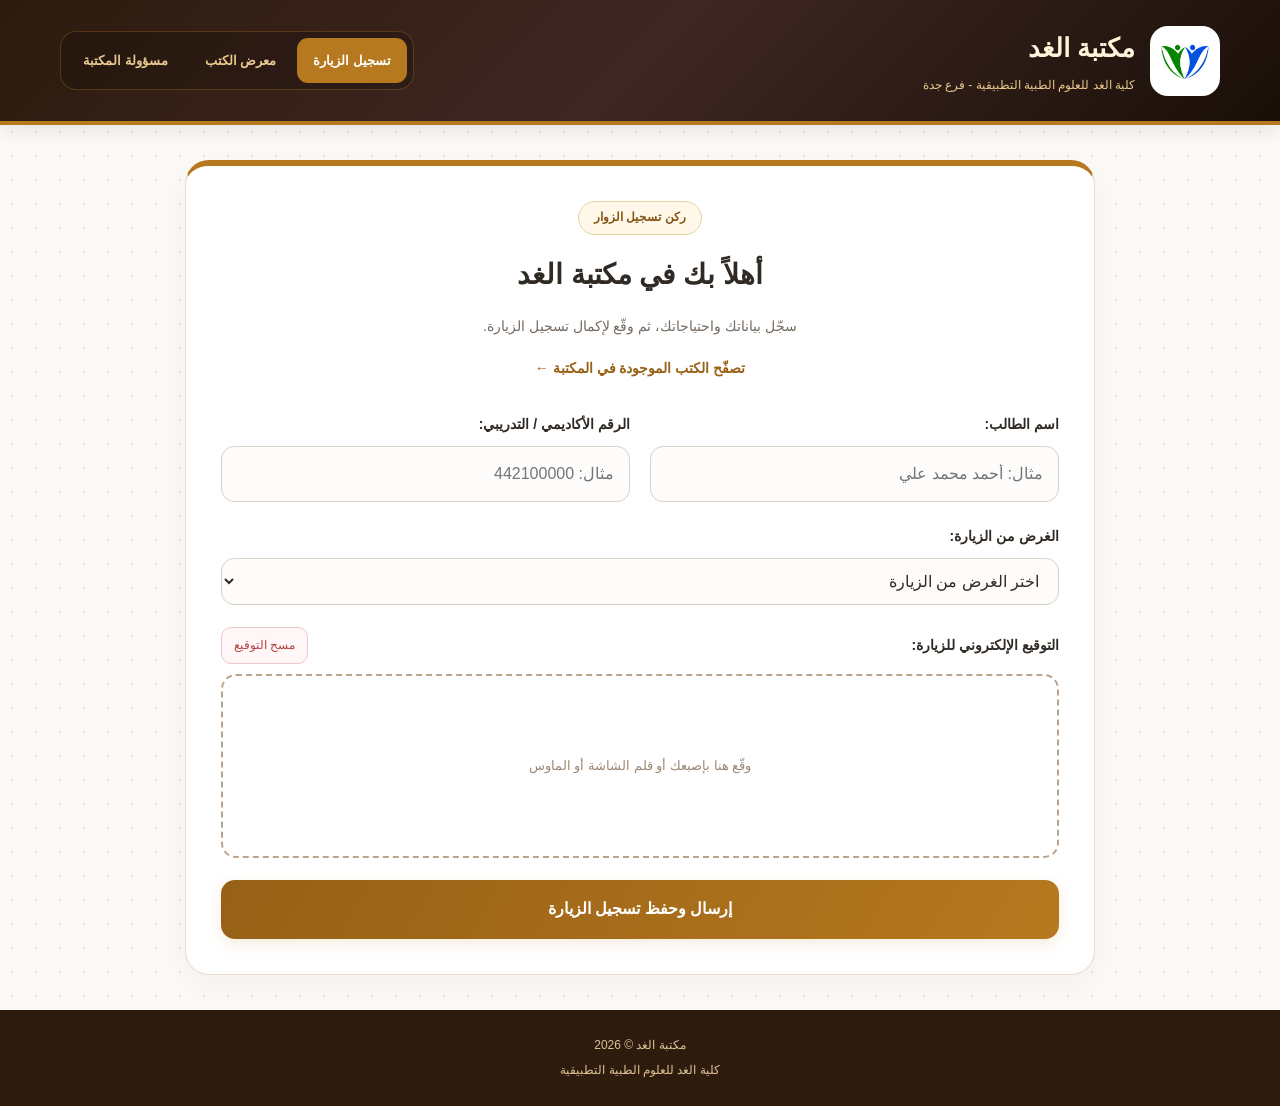
<file: index.html>
<!DOCTYPE html>
<html lang="ar" dir="rtl">
<head>
    <meta charset="UTF-8">
    <meta name="viewport" content="width=device-width, initial-scale=1.0">

    <title>مكتبة الغد | تسجيل الزيارات</title>

    <link rel="stylesheet" href="style.css">
    <script src="script.js" defer></script>
</head>

<body>
    <!-- رأس الصفحة -->
    <header class="header">
        <div class="header-content">
            <a href="index.html" class="brand">
                <div class="logo-box">
                  
                    <img 
                  class="college-logo"
                  src="./img/logo.png"
                  alt="شعار كلية الغد" >
                  
                  <span class="logo-fallback" hidden></span>
                </div>

                <div>
                    <h1>مكتبة الغد</h1>
                    <p>كلية الغد للعلوم الطبية التطبيقية - فرع جدة </p>
                </div>
            </a>

            <nav class="tabs" aria-label="التنقل الرئيسي">
                <button
                    type="button"
                    id="tab-student"
                    class="tab active"
                    aria-pressed="true"
                >
                     تسجيل الزيارة
                </button>

                <a href="books.html" class="tab">
                     معرض الكتب
                </a>

                <button
                    type="button"
                    id="tab-librarian"
                    class="tab"
                    aria-pressed="false"
                >
                     مسؤولة المكتبة
                </button>
            </nav>
        </div>
    </header>

    <main>

        <!-- صفحة الطالب -->
        <section id="view-student" class="panel student-panel">
            <div class="intro">
                <span class="badge"> ركن تسجيل الزوار</span>

                <h2>أهلاً بك في مكتبة الغد</h2>

                <p>
                    سجّل بياناتك واحتياجاتك، ثم وقّع لإكمال تسجيل الزيارة.
                </p>

                <a href="books.html" class="text-link">
                    تصفّح الكتب الموجودة في المكتبة ←
                </a>
            </div>

            <form id="student-form">
                <div class="form-grid">
                    <div class="field">
                        <label for="student-name">
                            اسم الطالب:
                        </label>

                        <input
                            type="text"
                            id="student-name"
                            maxlength="160"
                            placeholder="مثال: أحمد محمد علي"
                            autocomplete="name"
                            required
                        >
                    </div>

                    <div class="field">
                        <label for="student-id">
                            الرقم الأكاديمي / التدريبي:
                        </label>

                        <input
                            type="text"
                            id="student-id"
                            maxlength="40"
                            placeholder="مثال: 442100000"
                            autocomplete="off"
                            required
                        >
                    </div>
                </div>


<!-- قائمة الغرض من الزيارة -->
<div class="field">
    <label for="visit-purpose">
        الغرض من الزيارة:
    </label>

    <select id="visit-purpose" required>
        <option value="" selected disabled>اختر الغرض من الزيارة</option>
        <option value="reading">قراءة</option>
        <option value="borrowing">استعارة</option>
        <option value="other">شيء آخر</option>
    </select>
</div>

<!-- تظهر عند اختيار استعارة أو شيء آخر -->
<div id="need-details-box" class="field" hidden>
    <label id="need-details-label" for="need-details">
        تفاصيل الاحتياج:
    </label>

    <textarea
        id="need-details"
        rows="3"
        maxlength="1900"
        disabled
    ></textarea>
</div>


<!-- يجمع الاختيار والتفاصيل ليحفظهما كود التسجيل الحالي -->
<input type="hidden" id="student-needs" value="">
                <div class="field">
                    <div class="signature-heading">
                        <label for="sig-canvas">
                            التوقيع الإلكتروني للزيارة:
                        </label>

                        <button
                            type="button"
                            id="clear-signature"
                            class="danger-button"
                        >
                            مسح التوقيع
                        </button>
                    </div>

                    <div class="signature-box">
                        <canvas
                            id="sig-canvas"
                            aria-label="مساحة رسم التوقيع"
                        ></canvas>

                        <div
                            id="sig-placeholder"
                            class="signature-placeholder"
                        >
                             وقّع هنا بإصبعك أو قلم الشاشة أو الماوس
                        </div>
                    </div>
                </div>

                <button
                    type="submit"
                    id="submit-button"
                    class="primary-button"
                >
                    إرسال وحفظ تسجيل الزيارة
                </button>
            </form>
        </section>

        <!-- لوحة مسؤولة المكتبة -->
        <section id="view-librarian" hidden>
            <div class="panel">
                <div class="dashboard-header">
                    <div>
                        <h2> مسؤولة المكتبة</h2>

                        <p class="muted">
                            سجلات الطلاب وأوقات الزيارة والتوقيعات
                        </p>
                    </div>

                    <div class="dashboard-actions">
                        <span id="record-count" class="badge">
                            0 سجلات
                        </span>

                        <button
                            type="button"
                            id="clear-records"
                            class="danger-button"
                        >
                            حذف كافة السجلات
                        </button>
                    </div>
                </div>

                <label for="search-input">
                    البحث في السجلات:
                </label>

                <input
                    type="search"
                    id="search-input"
                    placeholder="ابحث بالاسم أو الرقم أو الاحتياج..."
                >
            </div>

            <div
                id="records-container"
                class="records"
                aria-live="polite"
            ></div>

            <div id="no-records" class="panel empty-state" hidden>
                <div class="empty-icon">📭</div>

                <h3 id="empty-title">
                    لا توجد سجلات زيارات حتى الآن
                </h3>

                <p id="empty-description" class="muted">
                    ستظهر هنا بيانات الطلاب بعد تسجيل الزيارة.
                </p>
            </div>
        </section>
    </main>

    <!-- رسالة نجاح التسجيل -->
    <div
        id="success-modal"
        class="modal"
        role="dialog"
        aria-modal="true"
        aria-labelledby="success-title"
        hidden
    >
        <div class="modal-content">
            <div class="modal-icon"></div>

            <h2 id="success-title">تم تسجيل زيارتك بنجاح!</h2>

            <p>
                تم حفظ بياناتك وتوقيعك ووقت الزيارة في هذا المتصفح.
            </p>

            <button
                type="button"
                id="close-success"
                class="primary-button"
            >
                تسجيل زيارة جديدة
            </button>
        </div>
    </div>

    <footer>
        <p>مكتبة الغد © 2026</p>
        <p>كلية الغد للعلوم الطبية التطبيقية</p>
    </footer>
</body>
</html>
</file>
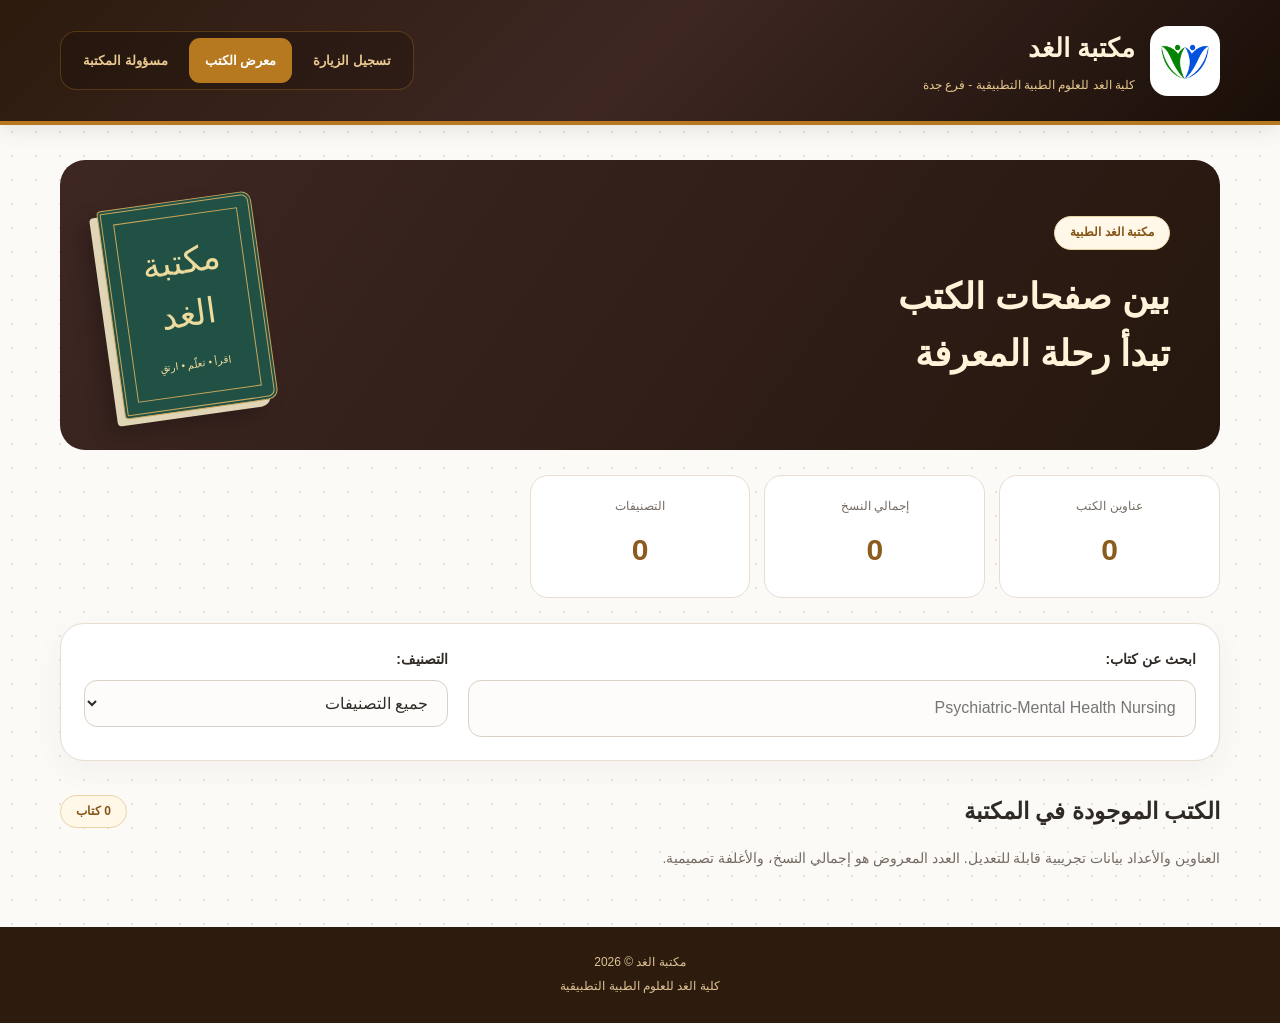
<file: books.html>
<!DOCTYPE html>
<html lang="ar" dir="rtl">
<head>
    <meta charset="UTF-8">
    <meta name="viewport" content="width=device-width, initial-scale=1.0">

    <title>مكتبة الغد | معرض الكتب</title>

    <link rel="stylesheet" href="style.css">
    <script src="script.js" defer></script>
</head>

<body>
    <header class="header">
        <div class="header-content">
            <a href="index.html" class="brand">
                <div class="logo-box">
    <img
        class="college-logo"
        src="./img/logo.png"
        alt="شعار كلية الغد"
    >

    <span class="logo-fallback" hidden></span>
</div>

                <div>
                    <h1>مكتبة الغد</h1>
                    <p>كلية الغد للعلوم الطبية التطبيقية - فرع جدة </p>
                </div>
            </a>

            <nav class="tabs" aria-label="التنقل الرئيسي">
                <a href="index.html" class="tab">
                     تسجيل الزيارة
                </a>

                <a
                    href="books.html"
                    class="tab active"
                    aria-current="page"
                >
                     معرض الكتب
                </a>

                <a href="index.html#librarian" class="tab">
                     مسؤولة المكتبة
                </a>
            </nav>
        </div>
    </header>

    <main class="books-main">
        <!-- مقدمة المعرض -->
        <section class="books-hero">
            <div>
                <span class="badge">مكتبة الغد الطبية </span>

                <h2>بين صفحات الكتب<br>تبدأ رحلة المعرفة</h2>

            </div>

            <div class="hero-book" aria-hidden="true">
                <span>مكتبة<br>الغد</span>
                <small>اقرأ • تعلّم • ارتقِ</small>
            </div>
        </section>

        <!-- إحصائيات الكتب -->
        <section class="book-stats" aria-label="إحصائيات المعرض">
            <div class="stat-card">
                <span>عناوين الكتب</span>
                <strong id="titles-count">0</strong>
            </div>

            <div class="stat-card">
                <span>إجمالي النسخ</span>
                <strong id="copies-count">0</strong>
            </div>

            <div class="stat-card">
                <span>التصنيفات</span>
                <strong id="categories-count">0</strong>
            </div>
        </section>

        <!-- البحث والتصفية -->
        <section class="panel books-toolbar">
            <div>
                <label for="book-search">ابحث عن كتاب:</label>

                <input
                    type="search"
                    id="book-search"
                    placeholder=" Psychiatric-Mental Health Nursing " > 
            </div>

            <div>
                <label for="book-category">التصنيف:</label>

                <select id="book-category">
                    <option value="">جميع التصنيفات</option>
                </select>
            </div>
        </section>

        <div class="gallery-heading">
            <h2>الكتب الموجودة في المكتبة</h2>
            <span id="books-result-count" class="badge">0 كتاب</span>
        </div>

        <p class="muted">
            العناوين والأعداد بيانات تجريبية قابلة للتعديل.
            العدد المعروض هو إجمالي النسخ، والأغلفة تصميمية.
        </p>

        <!-- يضيف JavaScript بطاقات الكتب هنا -->
        <section
            id="books-grid"
            class="books-grid"
            aria-label="معرض الكتب"
            aria-live="polite"
        ></section>

        <div id="no-books" class="panel empty-state" hidden>
            <div class="empty-icon">🔍</div>
            <h3>لا توجد كتب تطابق بحثك</h3>
            <p class="muted">جرّبي كلمة أخرى أو غيّري التصنيف.</p>
        </div>
    </main>

    <footer>
        <p>مكتبة الغد © 2026</p>
        <p>كلية الغد للعلوم الطبية التطبيقية</p>
    </footer>
</body>
</html>
</file>
<file: style.css>
/* ===== الألوان والإعدادات العامة ===== */
:root {
    --brown: #3e2723;
    --dark-brown: #2d1b0e;
    --gold: #b7791f;
    --cream: #fcfaf7;
    --border: #e7ddd1;
    --text: #302a25;
    --muted: #756b62;
}

* {
    box-sizing: border-box;
}

body {
    margin: 0;
    min-height: 100vh;
    display: flex;
    flex-direction: column;
    font-family: Tahoma, Arial, sans-serif;
    line-height: 1.8;
    color: var(--text);
    background-color: var(--cream);
    background-image: radial-gradient(#e5e0d8 1px, transparent 1px);
    background-size: 24px 24px;
}

button,
input,
textarea,
select {
    font: inherit;
}

button,
a {
    -webkit-tap-highlight-color: transparent;
}

button {
    cursor: pointer;
}

button:disabled {
    opacity: 0.6;
    cursor: wait;
}

a {
    color: inherit;
    text-decoration: none;
}

button:focus-visible,
a:focus-visible,
input:focus-visible,
textarea:focus-visible,
select:focus-visible {
    outline: 3px solid #d6ad6c;
    outline-offset: 3px;
}

[hidden] {
    display: none !important;
}

/* ===== رأس الصفحة ===== */
.header {
    color: #fff4da;
    background: linear-gradient(135deg, #2d1b0e, #3e2723, #1a0f08);
    border-bottom: 4px solid var(--gold);
    box-shadow: 0 5px 20px #00000018;
}

.header-content {
    max-width: 1200px;
    margin: auto;
    padding: 25px 20px;
    display: flex;
    justify-content: space-between;
    align-items: center;
    flex-wrap: wrap;
    gap: 25px;
}

.brand {
    display: flex;
    align-items: center;
    gap: 15px;
}

.logo-box {
    width: 70px;
    height: 70px;
    padding: 8px;
    display: grid;
    place-items: center;
    flex-shrink: 0;
    border-radius: 18px;
    background: white;
    font-size: 35px;
}

.logo-box img {
    width: 100%;
    height: 100%;
    object-fit: contain;
}

.brand h1 {
    margin: 0;
    font-size: 26px;
}

.brand p {
    margin: 3px 0 0;
    font-size: 12px;
    color: #e9c98f;
}

.tabs {
    display: flex;
    justify-content: center;
    flex-wrap: wrap;
    gap: 5px;
    padding: 6px;
    background: #00000030;
    border: 1px solid #b7791f55;
    border-radius: 16px;
}

.tab {
    display: inline-block;
    padding: 11px 16px;
    border: none;
    border-radius: 11px;
    background: transparent;
    color: #e9c98f;
    font-weight: bold;
    font-size: 13px;
    text-align: center;
}

.tab:hover {
    background: #ffffff10;
}

.tab.active {
    color: white;
    background: var(--gold);
}

/* ===== المحتوى العام ===== */
main {
    width: 100%;
    max-width: 950px;
    margin: 35px auto;
    padding: 0 20px;
    flex: 1;
}

.notice {
    margin: 0 0 20px;
    padding: 12px 18px;
    border: 1px solid #e4d2ae;
    border-radius: 12px;
    background: #fff8e9;
    color: #775424;
    text-align: center;
    font-size: 12px;
}

.panel {
    background: white;
    border: 1px solid var(--border);
    border-radius: 24px;
    padding: 35px;
    box-shadow: 0 10px 30px #3e27230c;
}

.student-panel {
    border-top: 6px solid var(--gold);
}

.intro {
    text-align: center;
    margin-bottom: 30px;
}

.badge {
    display: inline-block;
    padding: 5px 15px;
    border: 1px solid #e9d3a5;
    border-radius: 30px;
    background: #fff8e9;
    color: #845415;
    font-size: 12px;
    font-weight: bold;
}

.intro h2 {
    margin: 15px 0 8px;
    font-size: 28px;
}

.intro p,
.muted {
    color: var(--muted);
    font-size: 14px;
}

.text-link {
    color: #996114;
    font-size: 14px;
    font-weight: bold;
}

.text-link:hover {
    text-decoration: underline;
}

/* ===== نموذج الطالب ===== */
.form-grid {
    display: grid;
    grid-template-columns: repeat(2, 1fr);
    gap: 20px;
}

.field {
    margin-bottom: 22px;
}

label {
    display: block;
    margin-bottom: 8px;
    font-size: 14px;
    font-weight: bold;
}

input,
textarea,
select {
    width: 100%;
    min-width: 0;
    padding: 13px 15px;
    border: 1px solid #d9d1c7;
    border-radius: 13px;
    color: var(--text);
    background: #fdfcfa;
}

textarea {
    min-height: 110px;
    resize: vertical;
}

input:focus,
textarea:focus,
select:focus {
    border-color: var(--gold);
}

.signature-heading {
    display: flex;
    justify-content: space-between;
    align-items: center;
    gap: 12px;
    margin-bottom: 10px;
}

.signature-heading label {
    margin: 0;
}

.signature-box {
    position: relative;
    border: 2px dashed #b9a38d;
    border-radius: 15px;
    overflow: hidden;
    background: white;
}

canvas {
    display: block;
    width: 100%;
    height: 180px;
    touch-action: none;
    cursor: crosshair;
}

.signature-placeholder {
    position: absolute;
    inset: 0;
    display: flex;
    align-items: center;
    justify-content: center;
    padding: 15px;
    pointer-events: none;
    color: #9b8874;
    text-align: center;
    font-size: 13px;
}

.primary-button {
    width: 100%;
    padding: 15px;
    border: none;
    border-radius: 14px;
    background: linear-gradient(120deg, #966016, #b7791f);
    color: white;
    font-weight: bold;
    box-shadow: 0 5px 15px #b7791f25;
}

.primary-button:hover {
    filter: brightness(0.95);
}

.danger-button {
    padding: 7px 12px;
    border: 1px solid #efc7c7;
    border-radius: 10px;
    color: #b54141;
    background: #fff7f7;
    font-size: 12px;
    white-space: nowrap;
}

/* ===== لوحة المسؤولة ===== */
.dashboard-header {
    display: flex;
    align-items: center;
    justify-content: space-between;
    flex-wrap: wrap;
    gap: 15px;
    margin-bottom: 20px;
}

.dashboard-header h2 {
    margin: 0;
    font-size: 23px;
}

.dashboard-header p {
    margin: 5px 0 0;
}

.dashboard-actions {
    display: flex;
    align-items: center;
    flex-wrap: wrap;
    gap: 10px;
}

.records {
    display: grid;
    gap: 18px;
    margin-top: 22px;
}

.record-card {
    padding: 25px;
    border: 1px solid var(--border);
    border-right: 6px solid var(--gold);
    border-radius: 20px;
    background: white;
    box-shadow: 0 4px 15px #3e272308;
    overflow-wrap: anywhere;
}

.record-top {
    display: flex;
    align-items: flex-start;
    justify-content: space-between;
    gap: 15px;
}

.record-top h3 {
    margin: 0;
    font-size: 20px;
}

.record-number {
    margin: 5px 0 0;
    color: #8b5c1c;
    font-size: 13px;
    font-weight: bold;
}

.record-needs {
    padding: 15px;
    margin: 18px 0;
    border-radius: 12px;
    background: #fcf8f0;
}

.record-needs p {
    margin: 5px 0 0;
    white-space: pre-wrap;
    font-size: 14px;
}

.record-bottom {
    display: grid;
    grid-template-columns: 1fr 1fr;
    align-items: center;
    gap: 20px;
}

.small-label {
    display: block;
    margin-bottom: 6px;
    color: var(--muted);
    font-size: 12px;
    font-weight: bold;
}

.signature-image {
    display: block;
    width: 100%;
    height: 85px;
    object-fit: contain;
    border: 1px solid var(--border);
    border-radius: 12px;
    background: white;
}

.record-date {
    margin: 0;
    padding: 10px;
    border-radius: 10px;
    color: #775424;
    background: #fff3d9;
    font-size: 12px;
}

.empty-state {
    margin-top: 22px;
    text-align: center;
}

.empty-icon {
    font-size: 45px;
}

/* ===== نافذة نجاح التسجيل ===== */
.modal {
    position: fixed;
    inset: 0;
    z-index: 100;
    display: flex;
    justify-content: center;
    align-items: center;
    padding: 20px;
    background: #1e1714aa;
}

.modal-content {
    width: 100%;
    max-width: 430px;
    padding: 35px;
    border-radius: 25px;
    background: white;
    text-align: center;
    box-shadow: 0 20px 60px #00000030;
}

.modal-icon {
    font-size: 55px;
}

.modal-content h2 {
    font-size: 23px;
}

.modal-content p {
    margin-bottom: 25px;
    color: var(--muted);
    font-size: 14px;
}

/* ===== صفحة الكتب ===== */
.books-main {
    max-width: 1200px;
}

.books-hero {
    display: flex;
    align-items: center;
    justify-content: space-between;
    gap: 30px;
    padding: 40px 50px;
    border-radius: 25px;
    background: linear-gradient(125deg, #3e2723, #25170e);
    color: #fff4da;
    overflow: hidden;
}

.books-hero h2 {
    margin: 18px 0 12px;
    font-size: 36px;
    line-height: 1.6;
}

.books-hero p {
    max-width: 550px;
    margin: 0;
    color: #e4ccb0;
    font-size: 14px;
}

.hero-book {
    width: 155px;
    height: 210px;
    flex-shrink: 0;
    display: flex;
    flex-direction: column;
    align-items: center;
    justify-content: center;
    background: #205144;
    color: #edda9d;
    border: 4px double #c8a65c;
    border-radius: 4px 10px 10px 4px;
    outline: 1px solid #c8a65c;
    outline-offset: -16px;
    box-shadow: -8px 6px 0 #e1d5b8, -16px 12px 20px #00000040;
    transform: rotate(-8deg);
    text-align: center;
}

.hero-book span {
    font-family: "Times New Roman", serif;
    font-size: 35px;
    line-height: 1.5;
}

.hero-book small {
    margin-top: 15px;
    font-size: 10px;
}

.book-stats {
    display: grid;
    grid-template-columns: repeat(3, 1fr);
    gap: 18px;
    margin: 25px 0;
}

.stat-card {
    padding: 20px;
    border: 1px solid var(--border);
    border-radius: 18px;
    background: white;
    text-align: center;
}

.stat-card span {
    display: block;
    color: var(--muted);
    font-size: 13px;
}

.stat-card strong {
    display: block;
    margin-top: 5px;
    color: #8b5c1c;
    font-size: 30px;
}

.books-toolbar {
    display: grid;
    grid-template-columns: 2fr 1fr;
    gap: 20px;
    padding: 23px;
}

.gallery-heading {
    display: flex;
    justify-content: space-between;
    align-items: center;
    gap: 15px;
    margin-top: 30px;
}

.gallery-heading h2 {
    margin: 0;
    font-size: 23px;
}

.books-grid {
    display: grid;
    grid-template-columns: repeat(4, minmax(0, 1fr));
    gap: 22px;
    margin-top: 20px;
}

.book-card {
    display: flex;
    flex-direction: column;
    overflow: hidden;
    padding: 17px;
    border: 1px solid var(--border);
    border-radius: 18px;
    background: white;
    box-shadow: 0 5px 15px #3e272308;
    transition: transform 0.2s, box-shadow 0.2s;
}

.book-card:hover {
    transform: translateY(-5px);
    box-shadow: 0 12px 25px #3e272315;
}

.book-stage {
    min-height: 235px;
    display: grid;
    place-items: center;
    padding: 23px;
    border-radius: 12px;
    background: #f3eee5;
}

.book-cover {
    position: relative;
    width: 140px;
    height: 190px;
    display: flex;
    flex-direction: column;
    justify-content: center;
    align-items: center;
    gap: 12px;
    padding: 23px 15px;
    color: #f2dfa7;
    background: #245044;
    border: 3px double #c8a65c;
    border-radius: 3px 8px 8px 3px;
    box-shadow: -5px 4px 0 #d9cfb9, -8px 8px 12px #00000018;
    text-align: center;
}

.book-cover::before {
    content: "";
    position: absolute;
    inset: 9px;
    border: 1px solid #c8a65c;
    pointer-events: none;
}

.book-cover-title {
    position: relative;
    font-family: "Times New Roman", serif;
    font-weight: bold;
    font-size: 23px;
    line-height: 1.5;
}

.book-cover small {
    position: relative;
    font-size: 9px;
}

.book-photo {
    width: 140px;
    height: 190px;
    object-fit: cover;
    border-radius: 3px 8px 8px 3px;
    box-shadow: -5px 4px 0 #d9cfb9, -8px 8px 12px #00000018;
}

.book-cover.green {
    background: #245044;
}

.book-cover.brown {
    background: #67432d;
}

.book-cover.blue {
    background: #283e58;
}

.book-cover.burgundy {
    background: #6a303c;
}

.book-cover.olive {
    background: #555a32;
}

.book-category {
    display: inline-block;
    margin-top: 16px;
    color: #97713c;
    font-size: 11px;
}

.book-card h3 {
    margin: 5px 0 14px;
    font-size: 17px;
}

.book-count {
    margin-top: auto;
    display: flex;
    align-items: center;
    justify-content: space-between;
    gap: 10px;
    padding-top: 12px;
    border-top: 1px solid var(--border);
}

.book-count span {
    color: var(--muted);
    font-size: 12px;
}

.book-count strong {
    padding: 3px 12px;
    border-radius: 9px;
    background: #f7eedc;
    color: #81541d;
    font-size: 14px;
}

/* ===== التذييل ===== */
footer {
    padding: 22px;
    background: var(--dark-brown);
    color: #dfc396;
    text-align: center;
    font-size: 12px;
}

footer p {
    margin: 3px;
}

/* ===== الشاشات المتوسطة ===== */
@media (max-width: 1000px) {
    .header-content {
        justify-content: center;
    }

    .books-grid {
        grid-template-columns: repeat(3, minmax(0, 1fr));
    }
}

/* ===== الجوال ===== */
@media (max-width: 700px) {
    main {
        padding: 0 15px;
        margin-top: 25px;
    }

    .brand h1 {
        font-size: 23px;
    }

    .panel {
        padding: 23px;
    }

    .intro h2 {
        font-size: 23px;
    }

    .form-grid,
    .record-bottom,
    .books-toolbar {
        grid-template-columns: 1fr;
    }

    .form-grid {
        gap: 0;
    }

    .tab {
        padding: 9px 10px;
        font-size: 12px;
    }

    .signature-heading {
        align-items: flex-start;
    }

    .books-hero {
        padding: 30px 25px;
    }

    .books-hero h2 {
        font-size: 28px;
    }

    .hero-book {
        display: none;
    }

    .book-stats {
        gap: 10px;
    }

    .stat-card {
        padding: 15px 7px;
    }

    .stat-card span {
        font-size: 11px;
    }

    .books-grid {
        grid-template-columns: repeat(2, minmax(0, 1fr));
        gap: 13px;
    }

    .book-card {
        padding: 12px;
    }

    .book-stage {
        min-height: 200px;
        padding: 15px 8px;
    }

    .book-cover {
        width: 110px;
        height: 160px;
        padding: 20px 12px;
    }

    .book-photo {
        width: 110px;
        height: 160px;
    }

    .book-cover-title {
        font-size: 19px;
    }

    .book-card h3 {
        font-size: 15px;
    }

    .book-count {
        flex-wrap: wrap;
    }

    .gallery-heading h2 {
        font-size: 19px;
    }
}

@media (max-width: 360px) {
    .books-grid {
        grid-template-columns: 1fr;
    }
}

/* خمسة عدّادات أعلى معرض الكتب */
.book-stats {
    display: grid;
    grid-template-columns: repeat(5, minmax(0, 1fr));
    gap: 14px;
}

.book-stats .stat-card {
    min-width: 0;
    padding: 20px 10px;
}

.book-stats .stat-card span {
    display: block;
    font-size: 12px;
    line-height: 1.8;
}

/* صور أغلفة الكتب */
.book-photo {
    display: block;
    width: 140px;
    max-width: 100%;
    height: 195px;
    object-fit: contain;
    border-radius: 7px;
}

/* أعداد النسخ داخل بطاقة الكتاب */
.book-card .book-count {
    margin-top: 8px;
    padding-top: 8px;
}

.book-card .book-count:first-of-type strong {
    font-weight: bold;
}

/* قائمة اختيار الكتاب */
#visit-book {
    width: 100%;
    min-width: 0;
    max-width: 100%;
}

/* المسافات في سجل الطالب */
.record-card .signature-image {
    margin-top: 15px;
    margin-bottom: 15px;
}

.record-card > .primary-button {
    margin-top: 10px;
    margin-bottom: 12px;
}

.record-card > .danger-button {
    margin-top: 10px;
}

button:disabled {
    cursor: not-allowed;
    opacity: 0.5;
}

/* الشاشات المتوسطة */
@media (max-width: 1000px) {
    .book-stats {
        grid-template-columns: repeat(3, minmax(0, 1fr));
    }
}

/* الجوال */
@media (max-width: 600px) {
    .book-stats {
        grid-template-columns: repeat(2, minmax(0, 1fr));
        gap: 10px;
    }

    .book-photo {
        width: 110px;
        height: 160px;
    }
}
</file>
